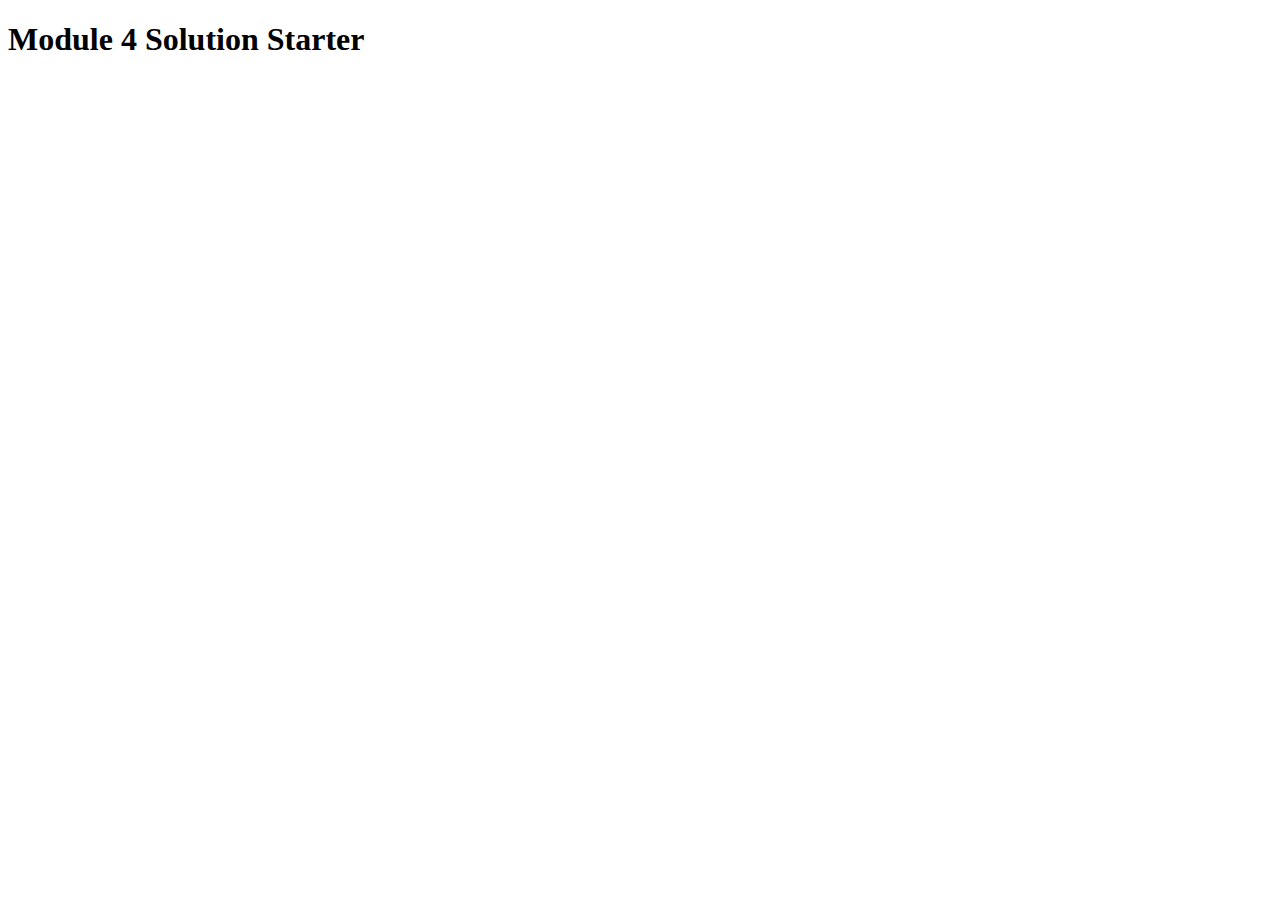
<file: Module 4/index.html>
<!DOCTYPE html>
<html>
  <head>
    <meta charset="utf-8" />
    <title>Module 4 Solution Starter</title>
    <script>
      var names = []; // DO NOT REMOVE
    </script>
    <script src="SpeakHello.js"></script>
    <script src="SpeakGoodBye.js"></script>
    <script src="script.js"></script>
  </head>

  <body>
    <h1>Module 4 Solution Starter</h1>
  </body>
</html>
</file>
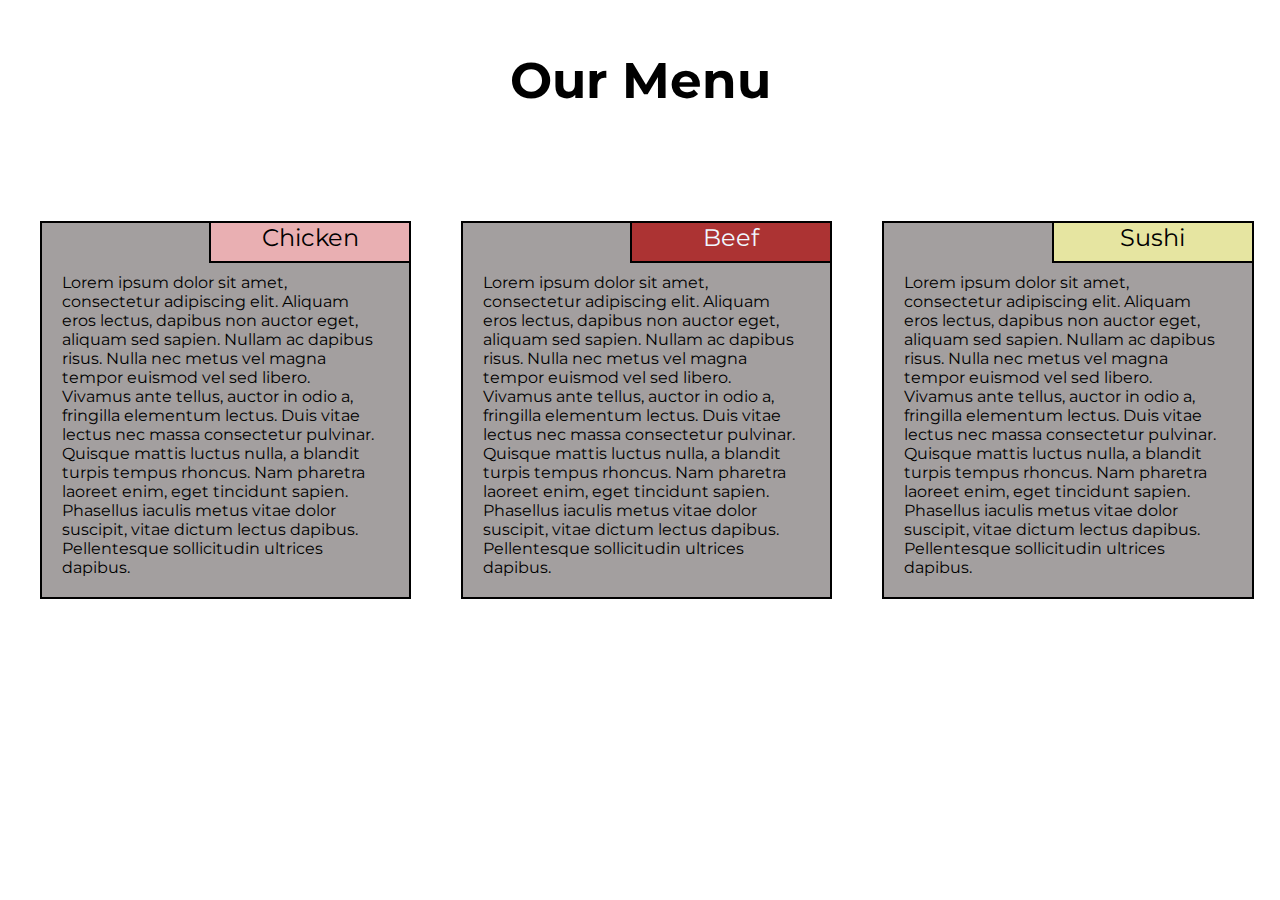
<file: Module2/index.html>
<!DOCTYPE html>
<html lang="en">
  <head>
    <meta charset="UTF-8" />
    <meta name="viewport" content="width=device-width, initial-scale=1.0" />
    <link href="https://fonts.googleapis.com/css2?family=Montserrat:wght@800&display=swap" rel="stylesheet">
    <title>Module 2 Coding Assignment</title>
    <link rel="stylesheet" href="https://yuliiadud.github.io/Coursera/Module2/css/styles.css"/>
  </head>
  <header>
    <h1>Our Menu</h1>
  </header>
  <body>
    <div id="general"></div>
      <div class="big-container tablet-small">
        <div class="small-container chicken">
          Chicken
        </div>
        Lorem ipsum dolor sit amet, consectetur adipiscing elit. Aliquam eros
        lectus, dapibus non auctor eget, aliquam sed sapien. Nullam ac dapibus
        risus. Nulla nec metus vel magna tempor euismod vel sed libero. Vivamus
        ante tellus, auctor in odio a, fringilla elementum lectus. Duis vitae
        lectus nec massa consectetur pulvinar. Quisque mattis luctus nulla, a
        blandit turpis tempus rhoncus. Nam pharetra laoreet enim, eget tincidunt
        sapien. Phasellus iaculis metus vitae dolor suscipit, vitae dictum
        lectus dapibus. Pellentesque sollicitudin ultrices dapibus.
      </div>
      <div class="big-container tablet-small">
        <div class="small-container beef">
          Beef
        </div>
        Lorem ipsum dolor sit amet, consectetur adipiscing elit. Aliquam eros
        lectus, dapibus non auctor eget, aliquam sed sapien. Nullam ac dapibus
        risus. Nulla nec metus vel magna tempor euismod vel sed libero. Vivamus
        ante tellus, auctor in odio a, fringilla elementum lectus. Duis vitae
        lectus nec massa consectetur pulvinar. Quisque mattis luctus nulla, a
        blandit turpis tempus rhoncus. Nam pharetra laoreet enim, eget tincidunt
        sapien. Phasellus iaculis metus vitae dolor suscipit, vitae dictum
        lectus dapibus. Pellentesque sollicitudin ultrices dapibus.
      </div>
      <div class="big-container tablet-big">
        <div class="small-container sushi">
          Sushi
        </div>
        Lorem ipsum dolor sit amet, consectetur adipiscing elit. Aliquam eros
        lectus, dapibus non auctor eget, aliquam sed sapien. Nullam ac dapibus
        risus. Nulla nec metus vel magna tempor euismod vel sed libero. Vivamus
        ante tellus, auctor in odio a, fringilla elementum lectus. Duis vitae
        lectus nec massa consectetur pulvinar. Quisque mattis luctus nulla, a
        blandit turpis tempus rhoncus. Nam pharetra laoreet enim, eget tincidunt
        sapien. Phasellus iaculis metus vitae dolor suscipit, vitae dictum
        lectus dapibus. Pellentesque sollicitudin ultrices dapibus.
      </div>
    </div>
  </body>
</html>
</file>
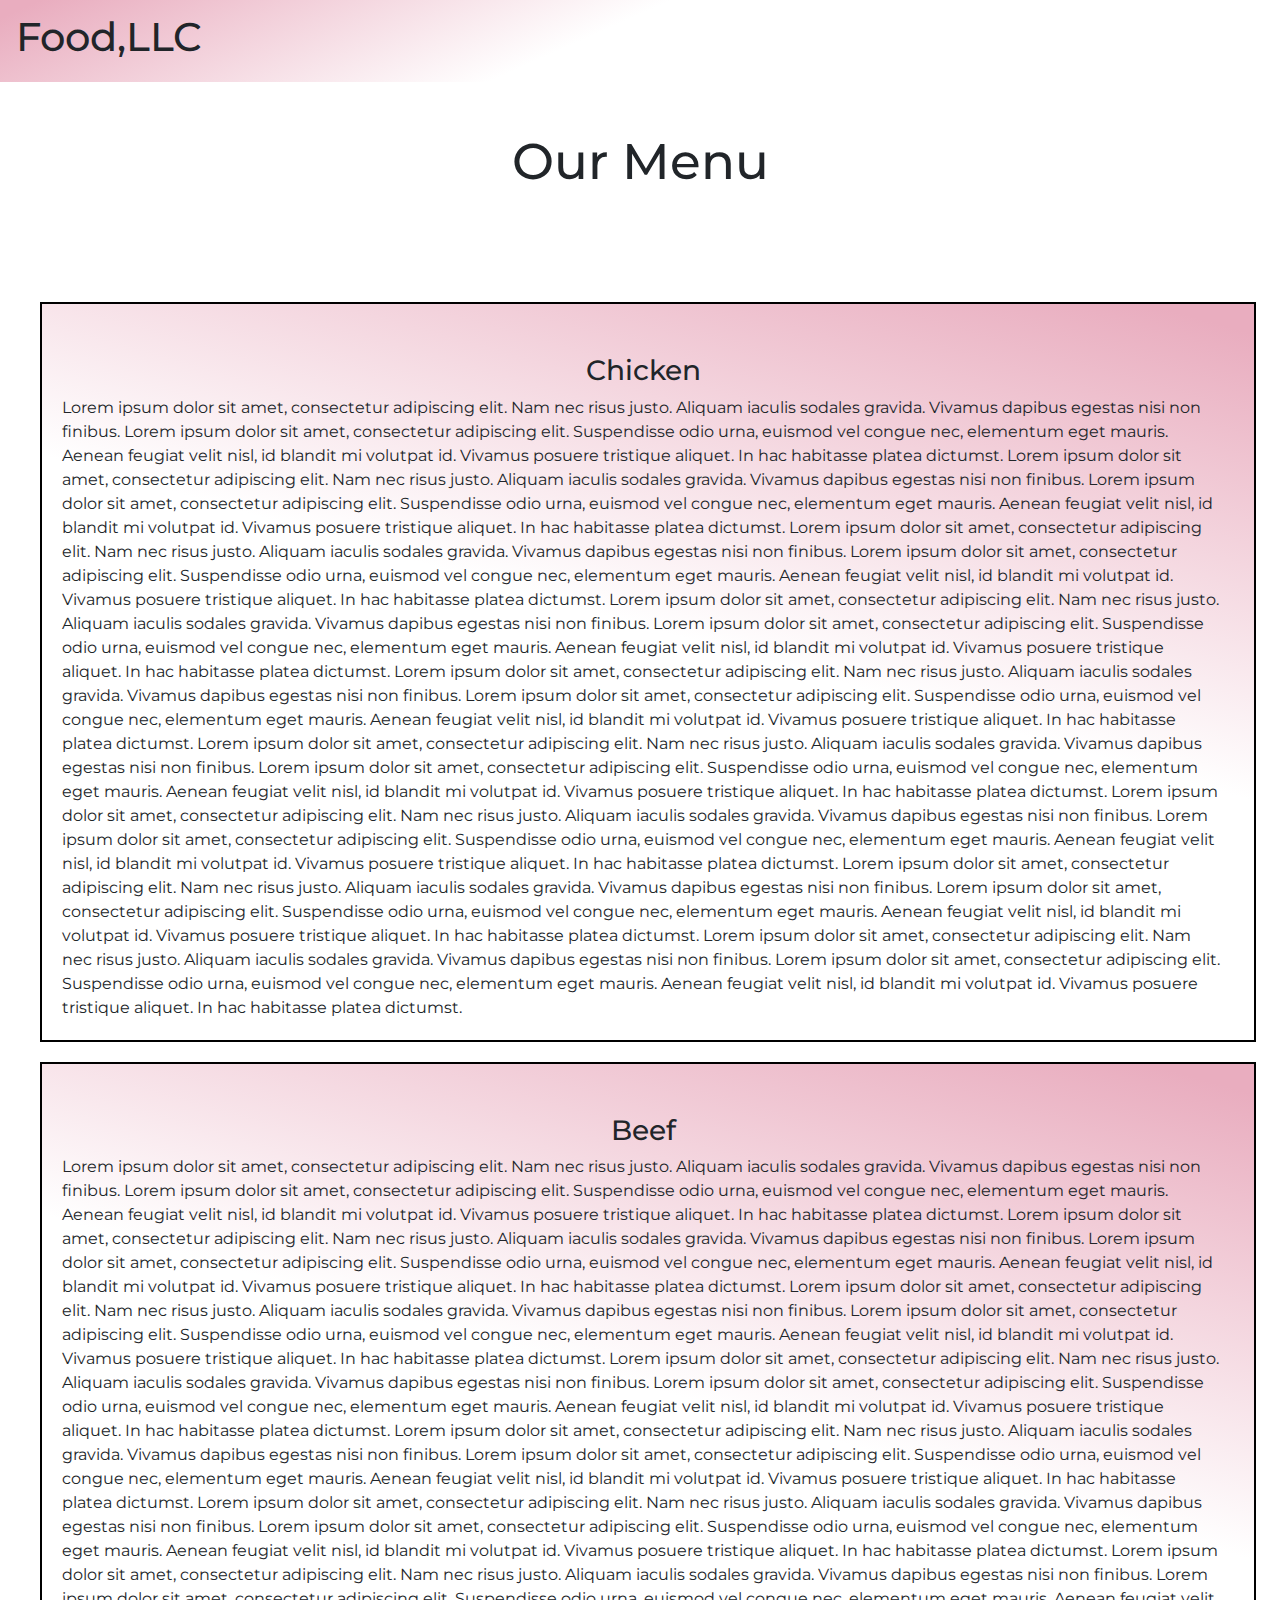
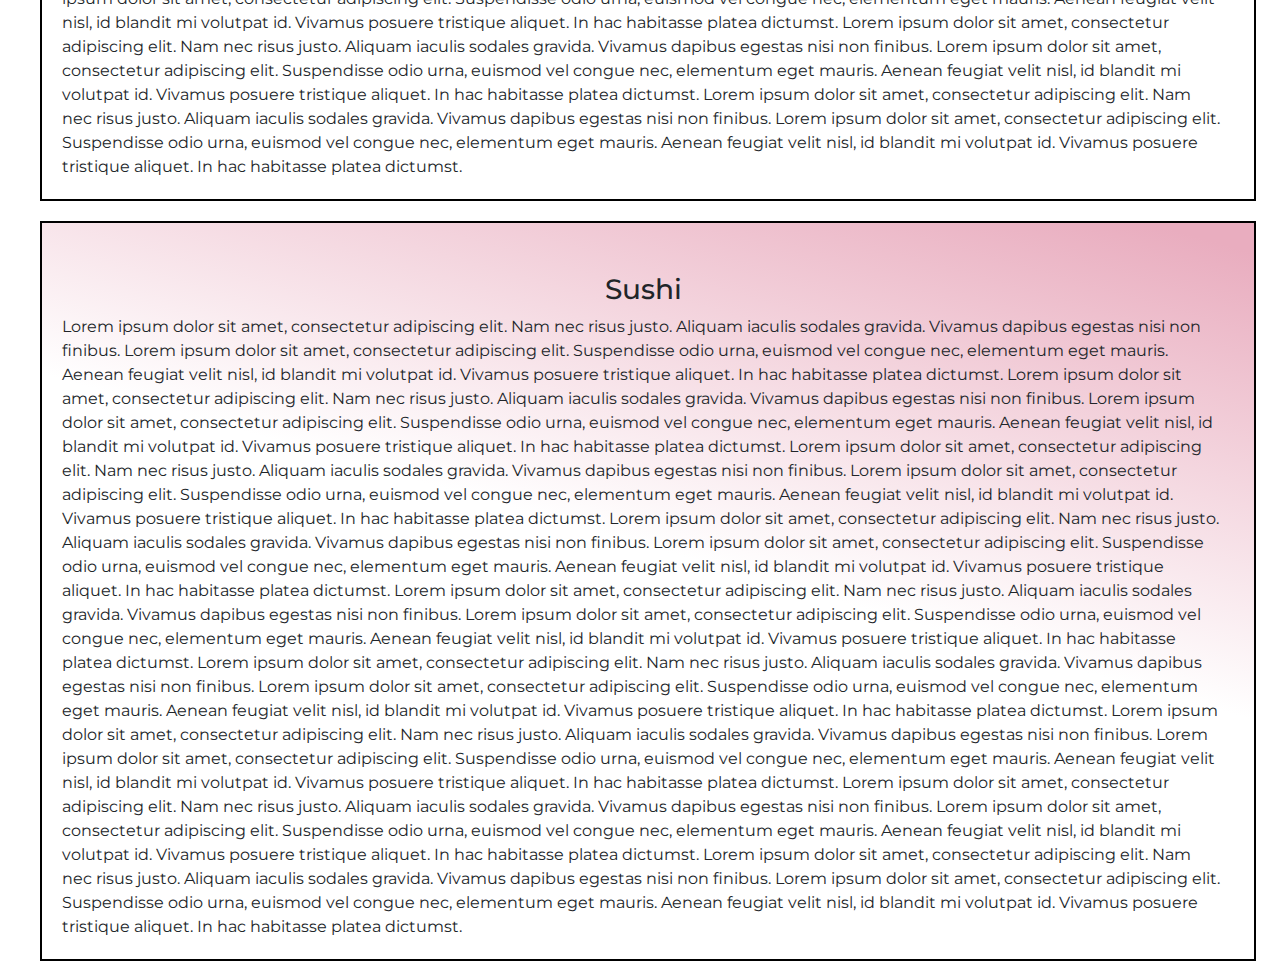
<file: Module3/index.html>
<!DOCTYPE html>
<html lang="en">
  <head>
    <meta charset="UTF-8" />
    <meta http-equiv="X-UA-Compatible" content="IE=edge">
    <meta name="viewport" content="width=device-width, initial-scale=1.0" />
    <link href="https://fonts.googleapis.com/css2?family=Montserrat:wght@800&display=swap" rel="stylesheet">
    <title>Module 3 Coding Assignment</title>
    <link rel="stylesheet" href="https://yuliiadud.github.io/Coursera/Module3/css/bootstrap.css"/>                               
    <link rel="stylesheet" href="https://yuliiadud.github.io/Coursera/Module3/css/styles.css"/>
  </head>
  <header>    
    <nav class="navbar navbar-light navbar-1 white navbar-expand-sm">
          <div class="title">
            <a class="navbar-brand" href="index.html">
              <h1>Food,LLC</h1>
            </a>
          </div>
            <button class="navbar-toggler" type="button" data-toggle="collapse" data-target="#navbarSupportedContent15"
              aria-controls="navbarSupportedContent15" aria-expanded="false" aria-label="Toggle navigation">
              <span class="navbar-toggler-icon"></span>
            </button>
            <div class="collapse navbar-collapse visibility" id="navbarSupportedContent15">
              <ul class="navbar-nav">
                <hr>
                <li class="nav-item">
                  <a class="nav-link text-center" href="#chicken">Chicken</a>
                </li>
                <hr>
                <li class="nav-item">
                  <a class="nav-link text-center" href="#beef">Beef</a>
                </li>
                <hr>
                <li class="nav-item">
                  <a class="nav-link text-center" href="#sushi">Sushi</a>
                </li>
                <hr>
              </ul>
    </nav>
  </header>
  <body>
    <h2 id="start" class="text-center">Our Menu</h2>
      <div id="chicken" class="big-container tablet-small">
        <h3 class="text-center">Chicken</h3>
        Lorem ipsum dolor sit amet, consectetur adipiscing elit. Nam nec risus justo. Aliquam iaculis sodales gravida. Vivamus
        dapibus egestas nisi non finibus. Lorem ipsum dolor sit amet, consectetur adipiscing elit. Suspendisse odio urna,
        euismod vel congue nec, elementum eget mauris. Aenean feugiat velit nisl, id blandit mi volutpat id. Vivamus posuere
        tristique aliquet. In hac habitasse platea dictumst.
        Lorem ipsum dolor sit amet, consectetur adipiscing elit. Nam nec risus justo. Aliquam iaculis sodales gravida. Vivamus
        dapibus egestas nisi non finibus. Lorem ipsum dolor sit amet, consectetur adipiscing elit. Suspendisse odio urna,
        euismod vel congue nec, elementum eget mauris. Aenean feugiat velit nisl, id blandit mi volutpat id. Vivamus posuere
        tristique aliquet. In hac habitasse platea dictumst.
        Lorem ipsum dolor sit amet, consectetur adipiscing elit. Nam nec risus justo. Aliquam iaculis sodales gravida. Vivamus
        dapibus egestas nisi non finibus. Lorem ipsum dolor sit amet, consectetur adipiscing elit. Suspendisse odio urna,
        euismod vel congue nec, elementum eget mauris. Aenean feugiat velit nisl, id blandit mi volutpat id. Vivamus posuere
        tristique aliquet. In hac habitasse platea dictumst.
        Lorem ipsum dolor sit amet, consectetur adipiscing elit. Nam nec risus justo. Aliquam iaculis sodales gravida. Vivamus
        dapibus egestas nisi non finibus. Lorem ipsum dolor sit amet, consectetur adipiscing elit. Suspendisse odio urna,
        euismod vel congue nec, elementum eget mauris. Aenean feugiat velit nisl, id blandit mi volutpat id. Vivamus posuere
        tristique aliquet. In hac habitasse platea dictumst.
        Lorem ipsum dolor sit amet, consectetur adipiscing elit. Nam nec risus justo. Aliquam iaculis sodales gravida. Vivamus
        dapibus egestas nisi non finibus. Lorem ipsum dolor sit amet, consectetur adipiscing elit. Suspendisse odio urna,
        euismod vel congue nec, elementum eget mauris. Aenean feugiat velit nisl, id blandit mi volutpat id. Vivamus posuere
        tristique aliquet. In hac habitasse platea dictumst.
        Lorem ipsum dolor sit amet, consectetur adipiscing elit. Nam nec risus justo. Aliquam iaculis sodales gravida. Vivamus
        dapibus egestas nisi non finibus. Lorem ipsum dolor sit amet, consectetur adipiscing elit. Suspendisse odio urna,
        euismod vel congue nec, elementum eget mauris. Aenean feugiat velit nisl, id blandit mi volutpat id. Vivamus posuere
        tristique aliquet. In hac habitasse platea dictumst.
        Lorem ipsum dolor sit amet, consectetur adipiscing elit. Nam nec risus justo. Aliquam iaculis sodales gravida. Vivamus
        dapibus egestas nisi non finibus. Lorem ipsum dolor sit amet, consectetur adipiscing elit. Suspendisse odio urna,
        euismod vel congue nec, elementum eget mauris. Aenean feugiat velit nisl, id blandit mi volutpat id. Vivamus posuere
        tristique aliquet. In hac habitasse platea dictumst.
        Lorem ipsum dolor sit amet, consectetur adipiscing elit. Nam nec risus justo. Aliquam iaculis sodales gravida. Vivamus
        dapibus egestas nisi non finibus. Lorem ipsum dolor sit amet, consectetur adipiscing elit. Suspendisse odio urna,
        euismod vel congue nec, elementum eget mauris. Aenean feugiat velit nisl, id blandit mi volutpat id. Vivamus posuere
        tristique aliquet. In hac habitasse platea dictumst.
        Lorem ipsum dolor sit amet, consectetur adipiscing elit. Nam nec risus justo. Aliquam iaculis sodales gravida. Vivamus
        dapibus egestas nisi non finibus. Lorem ipsum dolor sit amet, consectetur adipiscing elit. Suspendisse odio urna,
        euismod vel congue nec, elementum eget mauris. Aenean feugiat velit nisl, id blandit mi volutpat id. Vivamus posuere
        tristique aliquet. In hac habitasse platea dictumst.
      </div>
      <div id="beef" class="big-container tablet-small">
        <h3 class="text-center">Beef</h3>
        Lorem ipsum dolor sit amet, consectetur adipiscing elit. Nam nec risus justo. Aliquam iaculis sodales gravida. Vivamus
        dapibus egestas nisi non finibus. Lorem ipsum dolor sit amet, consectetur adipiscing elit. Suspendisse odio urna,
        euismod vel congue nec, elementum eget mauris. Aenean feugiat velit nisl, id blandit mi volutpat id. Vivamus posuere
        tristique aliquet. In hac habitasse platea dictumst.
        Lorem ipsum dolor sit amet, consectetur adipiscing elit. Nam nec risus justo. Aliquam iaculis sodales gravida. Vivamus
        dapibus egestas nisi non finibus. Lorem ipsum dolor sit amet, consectetur adipiscing elit. Suspendisse odio urna,
        euismod vel congue nec, elementum eget mauris. Aenean feugiat velit nisl, id blandit mi volutpat id. Vivamus posuere
        tristique aliquet. In hac habitasse platea dictumst.
        Lorem ipsum dolor sit amet, consectetur adipiscing elit. Nam nec risus justo. Aliquam iaculis sodales gravida. Vivamus
        dapibus egestas nisi non finibus. Lorem ipsum dolor sit amet, consectetur adipiscing elit. Suspendisse odio urna,
        euismod vel congue nec, elementum eget mauris. Aenean feugiat velit nisl, id blandit mi volutpat id. Vivamus posuere
        tristique aliquet. In hac habitasse platea dictumst.
        Lorem ipsum dolor sit amet, consectetur adipiscing elit. Nam nec risus justo. Aliquam iaculis sodales gravida. Vivamus
        dapibus egestas nisi non finibus. Lorem ipsum dolor sit amet, consectetur adipiscing elit. Suspendisse odio urna,
        euismod vel congue nec, elementum eget mauris. Aenean feugiat velit nisl, id blandit mi volutpat id. Vivamus posuere
        tristique aliquet. In hac habitasse platea dictumst.
        Lorem ipsum dolor sit amet, consectetur adipiscing elit. Nam nec risus justo. Aliquam iaculis sodales gravida. Vivamus
        dapibus egestas nisi non finibus. Lorem ipsum dolor sit amet, consectetur adipiscing elit. Suspendisse odio urna,
        euismod vel congue nec, elementum eget mauris. Aenean feugiat velit nisl, id blandit mi volutpat id. Vivamus posuere
        tristique aliquet. In hac habitasse platea dictumst.
        Lorem ipsum dolor sit amet, consectetur adipiscing elit. Nam nec risus justo. Aliquam iaculis sodales gravida. Vivamus
        dapibus egestas nisi non finibus. Lorem ipsum dolor sit amet, consectetur adipiscing elit. Suspendisse odio urna,
        euismod vel congue nec, elementum eget mauris. Aenean feugiat velit nisl, id blandit mi volutpat id. Vivamus posuere
        tristique aliquet. In hac habitasse platea dictumst.
        Lorem ipsum dolor sit amet, consectetur adipiscing elit. Nam nec risus justo. Aliquam iaculis sodales gravida. Vivamus
        dapibus egestas nisi non finibus. Lorem ipsum dolor sit amet, consectetur adipiscing elit. Suspendisse odio urna,
        euismod vel congue nec, elementum eget mauris. Aenean feugiat velit nisl, id blandit mi volutpat id. Vivamus posuere
        tristique aliquet. In hac habitasse platea dictumst.
        Lorem ipsum dolor sit amet, consectetur adipiscing elit. Nam nec risus justo. Aliquam iaculis sodales gravida. Vivamus
        dapibus egestas nisi non finibus. Lorem ipsum dolor sit amet, consectetur adipiscing elit. Suspendisse odio urna,
        euismod vel congue nec, elementum eget mauris. Aenean feugiat velit nisl, id blandit mi volutpat id. Vivamus posuere
        tristique aliquet. In hac habitasse platea dictumst.
        Lorem ipsum dolor sit amet, consectetur adipiscing elit. Nam nec risus justo. Aliquam iaculis sodales gravida. Vivamus
        dapibus egestas nisi non finibus. Lorem ipsum dolor sit amet, consectetur adipiscing elit. Suspendisse odio urna,
        euismod vel congue nec, elementum eget mauris. Aenean feugiat velit nisl, id blandit mi volutpat id. Vivamus posuere
        tristique aliquet. In hac habitasse platea dictumst.
      </div>
      <div id="sushi" class="big-container tablet-big">
        <h3 class="text-center">Sushi</h3>
        Lorem ipsum dolor sit amet, consectetur adipiscing elit. Nam nec risus justo. Aliquam iaculis sodales gravida. Vivamus
        dapibus egestas nisi non finibus. Lorem ipsum dolor sit amet, consectetur adipiscing elit. Suspendisse odio urna,
        euismod vel congue nec, elementum eget mauris. Aenean feugiat velit nisl, id blandit mi volutpat id. Vivamus posuere
        tristique aliquet. In hac habitasse platea dictumst.
        Lorem ipsum dolor sit amet, consectetur adipiscing elit. Nam nec risus justo. Aliquam iaculis sodales gravida. Vivamus
        dapibus egestas nisi non finibus. Lorem ipsum dolor sit amet, consectetur adipiscing elit. Suspendisse odio urna,
        euismod vel congue nec, elementum eget mauris. Aenean feugiat velit nisl, id blandit mi volutpat id. Vivamus posuere
        tristique aliquet. In hac habitasse platea dictumst.
        Lorem ipsum dolor sit amet, consectetur adipiscing elit. Nam nec risus justo. Aliquam iaculis sodales gravida. Vivamus
        dapibus egestas nisi non finibus. Lorem ipsum dolor sit amet, consectetur adipiscing elit. Suspendisse odio urna,
        euismod vel congue nec, elementum eget mauris. Aenean feugiat velit nisl, id blandit mi volutpat id. Vivamus posuere
        tristique aliquet. In hac habitasse platea dictumst.
        Lorem ipsum dolor sit amet, consectetur adipiscing elit. Nam nec risus justo. Aliquam iaculis sodales gravida. Vivamus
        dapibus egestas nisi non finibus. Lorem ipsum dolor sit amet, consectetur adipiscing elit. Suspendisse odio urna,
        euismod vel congue nec, elementum eget mauris. Aenean feugiat velit nisl, id blandit mi volutpat id. Vivamus posuere
        tristique aliquet. In hac habitasse platea dictumst.
        Lorem ipsum dolor sit amet, consectetur adipiscing elit. Nam nec risus justo. Aliquam iaculis sodales gravida. Vivamus
        dapibus egestas nisi non finibus. Lorem ipsum dolor sit amet, consectetur adipiscing elit. Suspendisse odio urna,
        euismod vel congue nec, elementum eget mauris. Aenean feugiat velit nisl, id blandit mi volutpat id. Vivamus posuere
        tristique aliquet. In hac habitasse platea dictumst.
        Lorem ipsum dolor sit amet, consectetur adipiscing elit. Nam nec risus justo. Aliquam iaculis sodales gravida. Vivamus
        dapibus egestas nisi non finibus. Lorem ipsum dolor sit amet, consectetur adipiscing elit. Suspendisse odio urna,
        euismod vel congue nec, elementum eget mauris. Aenean feugiat velit nisl, id blandit mi volutpat id. Vivamus posuere
        tristique aliquet. In hac habitasse platea dictumst.
        Lorem ipsum dolor sit amet, consectetur adipiscing elit. Nam nec risus justo. Aliquam iaculis sodales gravida. Vivamus
        dapibus egestas nisi non finibus. Lorem ipsum dolor sit amet, consectetur adipiscing elit. Suspendisse odio urna,
        euismod vel congue nec, elementum eget mauris. Aenean feugiat velit nisl, id blandit mi volutpat id. Vivamus posuere
        tristique aliquet. In hac habitasse platea dictumst.
        Lorem ipsum dolor sit amet, consectetur adipiscing elit. Nam nec risus justo. Aliquam iaculis sodales gravida. Vivamus
        dapibus egestas nisi non finibus. Lorem ipsum dolor sit amet, consectetur adipiscing elit. Suspendisse odio urna,
        euismod vel congue nec, elementum eget mauris. Aenean feugiat velit nisl, id blandit mi volutpat id. Vivamus posuere
        tristique aliquet. In hac habitasse platea dictumst.
        Lorem ipsum dolor sit amet, consectetur adipiscing elit. Nam nec risus justo. Aliquam iaculis sodales gravida. Vivamus
        dapibus egestas nisi non finibus. Lorem ipsum dolor sit amet, consectetur adipiscing elit. Suspendisse odio urna,
        euismod vel congue nec, elementum eget mauris. Aenean feugiat velit nisl, id blandit mi volutpat id. Vivamus posuere
        tristique aliquet. In hac habitasse platea dictumst.
      </div>
    </div>
    <script src="https://yuliiadud.github.io/Coursera/Module3/css/jquery.min.js"></script>
    <script src="https://cdnjs.cloudflare.com/ajax/libs/popper.js/1.12.9/umd/popper.min.js"></script>
    <script src="https://yuliiadud.github.io/Coursera/Module3/css/bootstrap.min.js"></script>
                 
  </body>
</html>
</file>
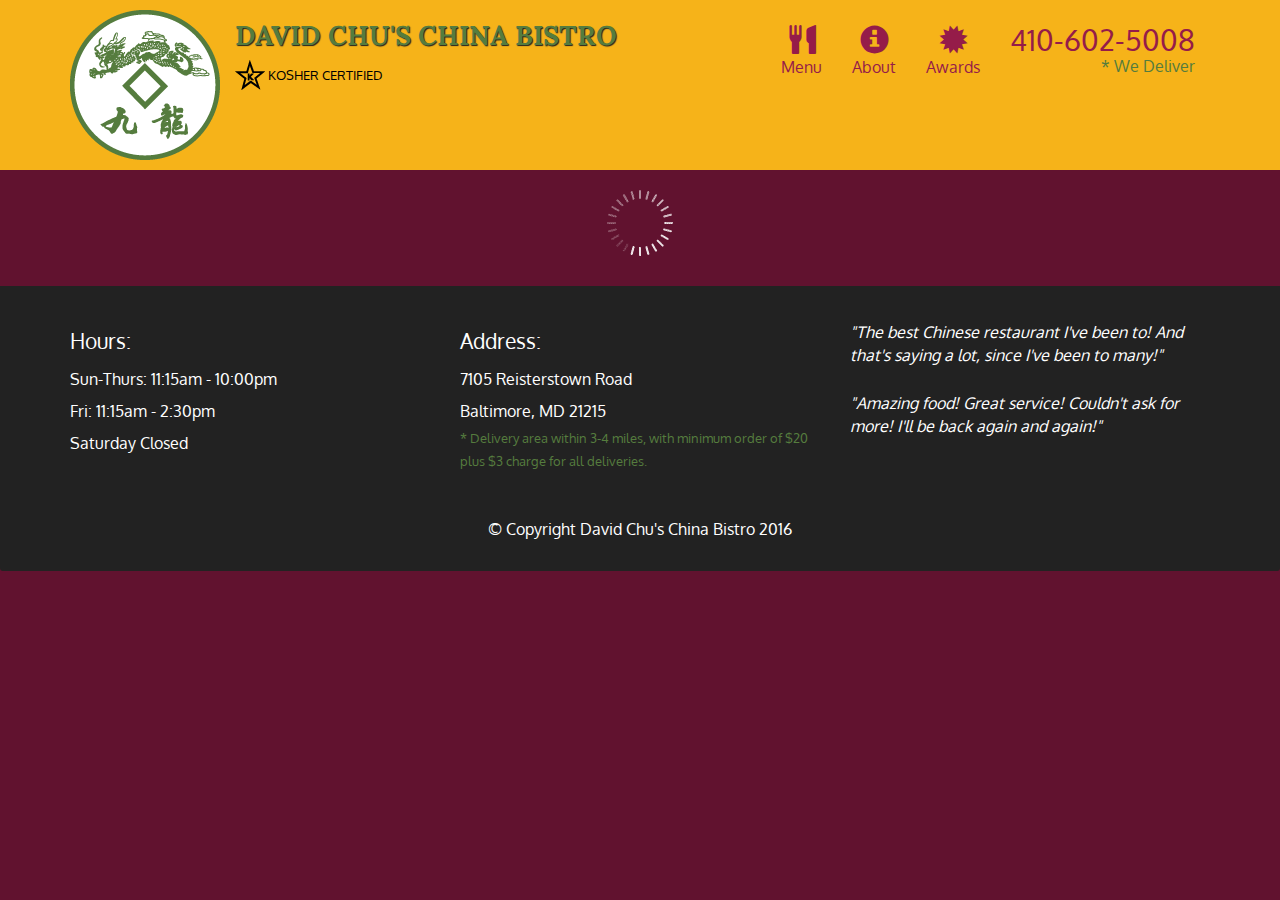
<file: Module5/index.html>
<!doctype html>
<html lang="en">
  <head>
    <meta charset="utf-8">
    <meta http-equiv="X-UA-Compatible" content="IE=edge">
    <meta name="viewport" content="width=device-width, initial-scale=1">
    <title>David Chu's China Bistro</title>
    <link rel="stylesheet" href="css/bootstrap.min.css">
    <link rel="stylesheet" href="css/styles.css">
    <link href='https://fonts.googleapis.com/css?family=Oxygen:400,300,700' rel='stylesheet' type='text/css'>
    <link href='https://fonts.googleapis.com/css?family=Lora' rel='stylesheet' type='text/css'>
  </head>
<body>
  <header>
    <nav id="header-nav" class="navbar navbar-default">
      <div class="container">
        <div class="navbar-header">
          <a href="index.html" class="pull-left visible-md visible-lg">
            <div id="logo-img" alt="Logo image"></div>
          </a>

          <div class="navbar-brand">
            <a href="index.html"><h1>David Chu's China Bistro</h1></a>
            <p>
              <img src="images/star-k-logo.png" alt="Kosher certification">
              <span>Kosher Certified</span>
            </p>
          </div>

          <button id="navbarToggle" type="button" class="navbar-toggle collapsed" data-toggle="collapse" data-target="#collapsable-nav" aria-expanded="false">
            <span class="sr-only">Toggle navigation</span>
            <span class="icon-bar"></span>
            <span class="icon-bar"></span>
            <span class="icon-bar"></span>
          </button>
        </div>
        
        <div id="collapsable-nav" class="collapse navbar-collapse">
           <ul id="nav-list" class="nav navbar-nav navbar-right">
            <li id="navHomeButton" class="visible-xs active">
              <a href="index.html">
                <span class="glyphicon glyphicon-home"></span> Home</a>
            </li>
            <li id="navMenuButton">
              <a href="#" onclick="$dc.loadMenuCategories();">
                <span class="glyphicon glyphicon-cutlery"></span><br class="hidden-xs"> Menu</a>
            </li>
            <li>
              <a href="#">
                <span class="glyphicon glyphicon-info-sign"></span><br class="hidden-xs"> About</a>
            </li>
            <li>
              <a href="#">
                <span class="glyphicon glyphicon-certificate"></span><br class="hidden-xs"> Awards</a>
            </li>
            <li id="phone" class="hidden-xs">
              <a href="tel:410-602-5008">
                <span>410-602-5008</span></a><div>* We Deliver</div>
            </li>
          </ul><!-- #nav-list -->
        </div><!-- .collapse .navbar-collapse -->
      </div><!-- .container -->
    </nav><!-- #header-nav -->
  </header>

  <div id="call-btn" class="visible-xs">
    <a class="btn" href="tel:410-602-5008">
    <span class="glyphicon glyphicon-earphone"></span>
    410-602-5008
    </a>
  </div>
  <div id="xs-deliver" class="text-center visible-xs">* We Deliver</div>

  <div id="main-content" class="container"></div>

  <footer class="panel-footer">
    <div class="container">
      <div class="row">
        <section id="hours" class="col-sm-4">
          <span>Hours:</span><br>
          Sun-Thurs: 11:15am - 10:00pm<br>
          Fri: 11:15am - 2:30pm<br>
          Saturday Closed
          <hr class="visible-xs">
        </section>
        <section id="address" class="col-sm-4">
          <span>Address:</span><br>
          7105 Reisterstown Road<br>
          Baltimore, MD 21215
          <p>* Delivery area within 3-4 miles, with minimum order of $20 plus $3 charge for all deliveries.</p>
          <hr class="visible-xs">
        </section>
        <section id="testimonials" class="col-sm-4">
          <p>"The best Chinese restaurant I've been to! And that's saying a lot, since I've been to many!"</p>
          <p>"Amazing food! Great service! Couldn't ask for more! I'll be back again and again!"</p>
        </section>
      </div>
      <div class="text-center">&copy; Copyright David Chu's China Bistro 2016</div>
    </div>
  </footer>

  <!-- jQuery (Bootstrap JS plugins depend on it) -->
  <script src="js/jquery-2.1.4.min.js"></script>
  <script src="js/bootstrap.min.js"></script>
  <script src="js/ajax-utils.js"></script>
  <script src="js/script.js"></script>
</body>
</html>
</file>
<file: Module5/css/styles.css>
body {
  font-size: 16px;
  color: #fff;
  background-color: #61122f;
  font-family: 'Oxygen', sans-serif;
}

/** HEADER **/
#header-nav {
  background-color: #f6b319;
  border-radius: 0;
  border: 0;
}

#logo-img {
  background: url('../images/restaurant-logo_large.png') no-repeat;
  width: 150px;
  height: 150px;
  margin: 10px 15px 10px 0;
}

.navbar-brand {
  padding-top: 25px;
}
.navbar-brand h1 { /* Restaurant name */
  font-family: 'Lora', serif;
  color: #557c3e;
  font-size: 1.5em;
  text-transform: uppercase;
  font-weight: bold;
  text-shadow: 1px 1px 1px #222;
  margin-top: 0;
  margin-bottom: 0;
  line-height: .75;
}
.navbar-brand a:hover, .navbar-brand a:focus {
  text-decoration: none;
}
.navbar-brand p { /* Kosher cert */
  color: #000;
  text-transform: uppercase;
  font-size: .7em;
  margin-top: 15px;
}
.navbar-brand p span { /* Star-K */
  vertical-align: middle;
}

#nav-list {
  margin-top: 10px;
}
#nav-list a {
  color: #951C49;
  text-align: center;
}
#nav-list a:hover {
  background: #E7E7E7;
}
#nav-list a span {
  font-size: 1.8em;
}

#phone {
  margin-top: 5px;
}
#phone a { /* Phone number */
  text-align: right;
  padding-bottom: 0;
}
#phone div { /* We Deliver */
  color: #557c3e;
  text-align: right;
  padding-right: 15px;
}

.navbar-header button.navbar-toggle, .navbar-header .icon-bar {
  border: 1px solid #61122f;
}
.navbar-header button.navbar-toggle {
  clear: both;
  margin-top: -30px;
}
/* END HEADER */

/* FOOTER */
.panel-footer {
  margin-top: 30px;
  padding-top: 35px;
  padding-bottom: 30px;
  background-color: #222;
  border-top: 0;
}
.panel-footer div.row {
  margin-bottom: 35px;
}
#hours, #address {
  line-height: 2;
}
#hours > span, #address > span {
  font-size: 1.3em;
}
#address p {
  color: #557c3e;
  font-size: .8em;
  line-height: 1.8;
}
#testimonials {
  font-style: italic;
}
#testimonials p:nth-child(2) {
  margin-top: 25px;
}
/* END FOOTER */



/* HOME PAGE */
.container .jumbotron {
  box-shadow: 0 0 50px #3F0C1F;
  border: 2px solid #3F0C1F;
}

#menu-tile, #specials-tile, #map-tile {
  height: 250px;
  width: 100%;
  margin-bottom: 15px;
  position: relative;
  border: 2px solid #3F0C1F;
  overflow: hidden;
}
#menu-tile:hover, #specials-tile:hover, #map-tile:hover {
  box-shadow: 0 1px 5px 1px #cccccc;
}
#menu-tile {
  background: url('../images/menu-tile.jpg') no-repeat;
  background-position: center;
}
#specials-tile {
  background: url('../images/specials-tile.jpg') no-repeat;
  background-position: center;
}
#menu-tile span, #specials-tile span, #map-tile span {
  position: absolute;
  bottom: 0;
  right: 0;
  width: 100%;
  text-align: center;
  font-size: 1.6em;
  text-transform: uppercase;
  background-color: #000;
  color: #fff;
  opacity: .8;
}
/* END HOME PAGE */

/* MENU CATEGORIES PAGE */
.category-tile { 
  position: relative;
  border: 2px solid #3F0C1F;
  overflow: hidden;
  width: 200px;
  height: 200px;
  margin: 0 auto 15px;
}
.category-tile span {
  position: absolute;
  bottom: 0;
  right: 0;
  width: 100%;
  text-align: center;
  font-size: 1.2em;
  text-transform: uppercase;
  background-color: #000;
  color: #fff;
  opacity: .8;
}
.category-tile:hover {
  box-shadow: 0 1px 5px 1px #cccccc;
}

#menu-categories-title + div {
  margin-bottom: 50px;
}
/* END MENU CATEGORIES PAGE */

/* SINGLE CATEGORY PAGE */
.menu-item-tile {
  margin-bottom: 25px;
}
.menu-item-tile hr {
  width: 80%;
}
.menu-item-tile .menu-item-price {
  font-size: 1.1em;
  text-align: right;
  margin-top: -15px;
  margin-right: -15px;
}
.menu-item-tile .menu-item-price span {
  font-size: .6em;
}
.menu-item-photo {
  position: relative;
  border: 2px solid #3F0C1F; 
  overflow: hidden;
  padding: 0;
  margin-right: -15px;
  margin-left: auto;
  margin-bottom: 20px;
  max-width: 250px;
}
.menu-item-photo div {
  position: absolute;
  bottom: 0;
  right: 0;
  width: 80px;
  background-color: #557c3e;
  text-align: center;
}
.menu-item-description {
  padding-right: 30px;
}
h3.menu-item-title {
  margin: 0 0 10px;
}
.menu-item-details {
  font-size: .9em;
  font-style: italic;
}
/* END SINGLE CATEGORY PAGE */


/********** Large devices only **********/
@media (min-width: 1200px) {
  .container .jumbotron {
    background: url('../images/jumbotron_1200.jpg') no-repeat;
    height: 675px;
  }
}

/********** Medium devices only **********/
@media (min-width: 992px) and (max-width: 1199px) {
  /* Header */
  #logo-img {
    background: url('../images/restaurant-logo_medium.png') no-repeat;
    width: 100px;
    height: 100px;
    margin: 5px 5px 5px 0;
  }
  /* End Header */

  /* Home Page */
  .container .jumbotron {
    background: url('../images/jumbotron_992.jpg') no-repeat;
    height: 558px;
  }
  /* End Home Page */
}

/********** Small devices only **********/
@media (min-width: 768px) and (max-width: 991px) {
  /* Home Page */
  .container .jumbotron {
    background: url('../images/jumbotron_768.jpg') no-repeat;
    height: 432px;
  }
  /* End Home Page */
}

/********** Extra small devices only **********/
@media (max-width: 767px) {
  /* Header */
  .navbar-brand {
    padding-top: 10px;
    height: 80px;
  }
  .navbar-brand h1 { /* Restaurant name */
    padding-top: 10px;
    font-size: 5vw; /* 1vw = 1% of viewport width */
  }
  .navbar-brand p { /* Kosher cert */
    font-size: .6em;
    margin-top: 12px;
  }
  .navbar-brand p img { /* Star-K */
    height: 20px;
  }

  #collapsable-nav a { /* Collapsed nav menu text */
    font-size: 1.2em;
  }
  #collapsable-nav a span { /* Collapsed nav menu glyph */
    font-size: 1em;
    margin-right: 5px;
  }

  #call-btn > a {
    font-size: 1.5em;
    display: block;
    margin: 0 20px;
    padding: 10px;
    border: 2px solid #fff;
    background-color: #f6b319;
    color: #951c49;
  }
  #xs-deliver {
    margin-top: 5px;
    font-size: .7em;
    letter-spacing: .1em;
    text-transform: uppercase;
  }
  /* End Header */

  /* Footer */
  .panel-footer section {
    margin-bottom: 30px;
    text-align: center;
  }
  .panel-footer section:nth-child(3) {
    margin-bottom: 0; /* margin already exists on the whole row */
  }
  .panel-footer section hr {
    width: 50%;
  }
  /* End Footer */

  /* Home Page */
  .container .jumbotron {
    margin-top: 30px;
    padding: 0;
  }
  #menu-tile, #specials-tile {
    width: 360px;
    margin: 0 auto 15px;
  }

  .menu-item-photo {
    margin-right: auto;
  }
  .menu-item-tile .menu-item-price {
    text-align: center;
  }
  .menu-item-description {
    text-align: center;;
  }
}


/********** Super extra small devices Only :-) (e.g., iPhone 4) **********/
@media (max-width: 479px) {
  /* Header */
  .navbar-brand h1 { /* Restaurant name */
    padding-top: 5px;
    font-size: 6vw;
  }
  /* End Header */
  
  /* Home page */
  #menu-tile, #specials-tile {
    width: 280px;
    margin: 0 auto 15px;
  }

  .col-xxs-12 {
    position: relative;
    min-height: 1px;
    padding-right: 15px;
    padding-left: 15px;
    float: left;
    width: 100%;
  }
}
</file>
